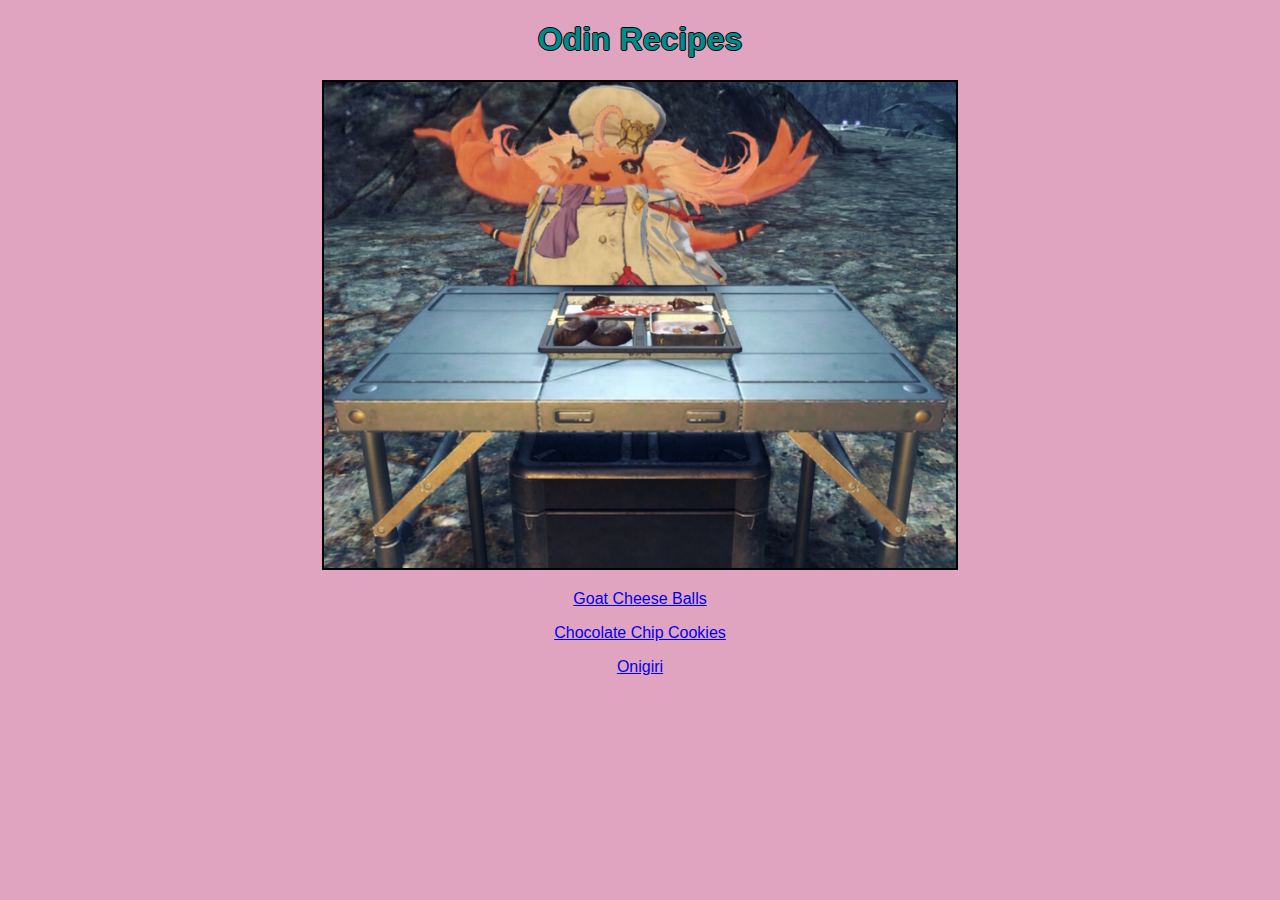
<file: index.html>
<!DOCTYPE html>
<html lang="en">
    <head>
        <meta charset="UTF-8">
        <title>Odin Recipes</title>
        <link rel="stylesheet" href="style.css">
    </head>
    <body>
        <center><h1><div class="title">Odin Recipes</h1></div>
        <img src="images/manana.jpg" alt="manana from xb3"><p></p>
        <div class="cookinglink"><a href="recipes/goatcheeseballs.html">Goat Cheese Balls</a></div><p></p>
        <div class="cookinglink"><a href="recipes/chocolatecookies.html">Chocolate Chip Cookies</a></div><p>
        <div class="cookinglink"><a href="recipes/onigiri.html">Onigiri</a></div>
        </p>
    </body>
</html>
</file>
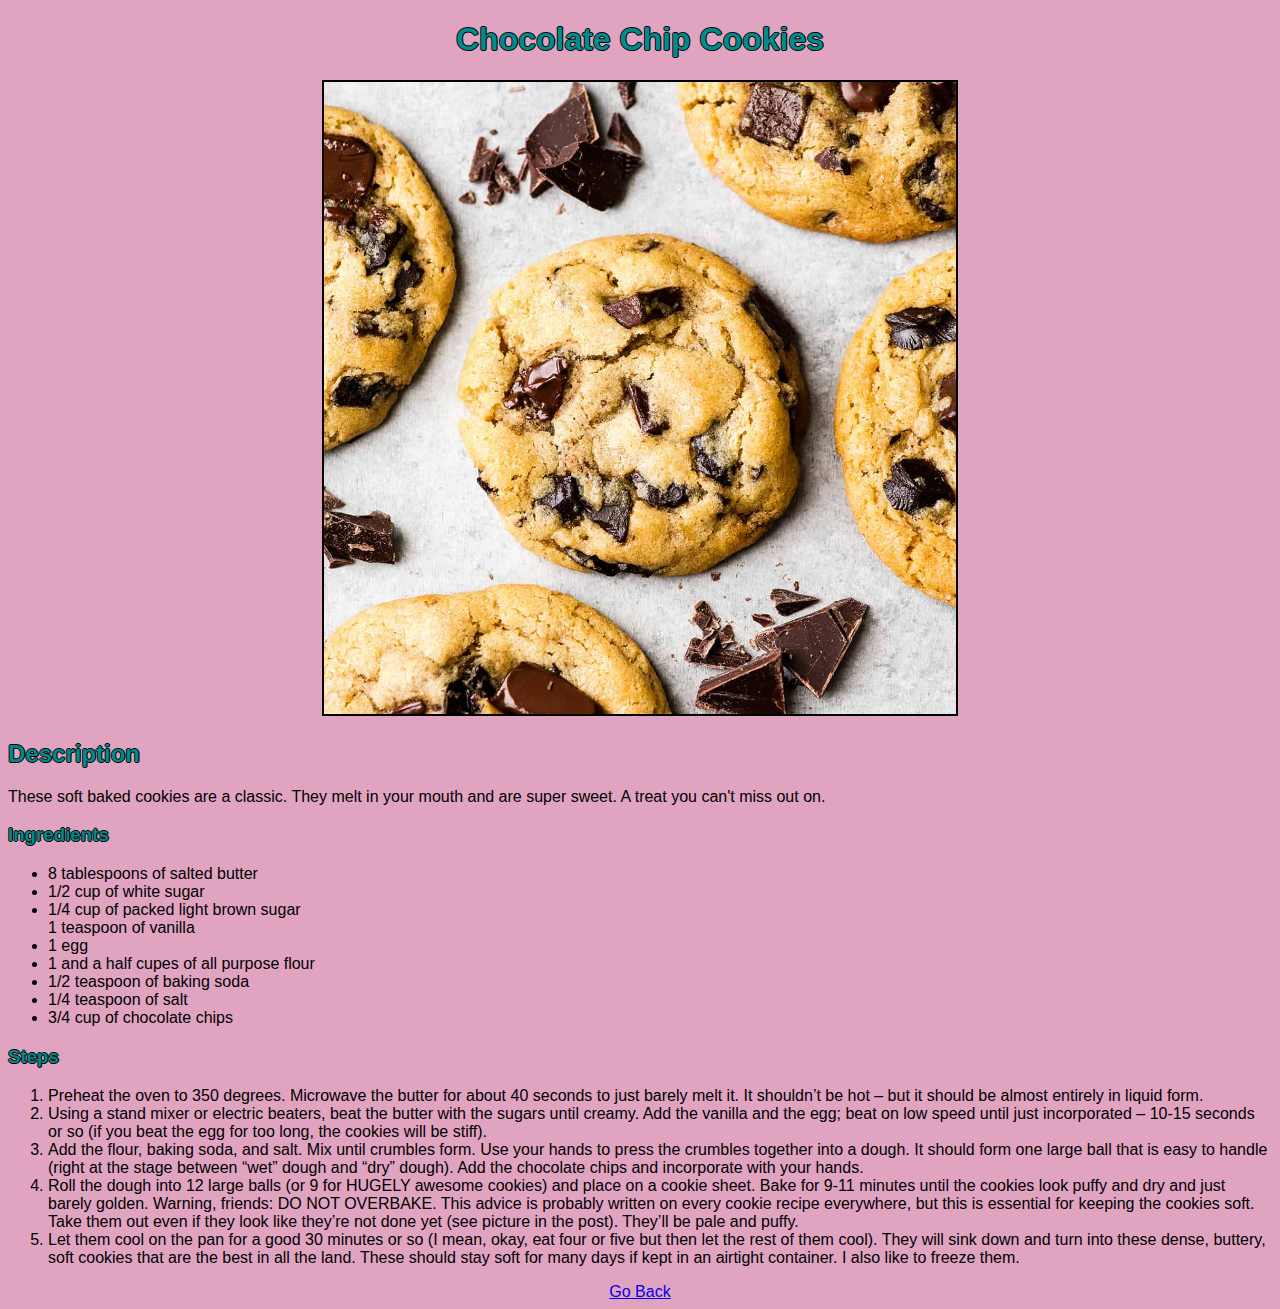
<file: recipes/chocolatecookies.html>
<!DOCTYPE html>
<html lang="en">
    <head>
        <meta charset="UTF-8">
        <title>Chocolate Chip Cookies</title>
        <link rel="stylesheet" href="../style.css">
    </head>
    <body>
        <center><div class="title"><h1>Chocolate Chip Cookies</h1></div>
        <img src="../images/chocolatecookies.jpg" alt="chocolate chip cookies"></center>
        <div class="title"><h2>Description</h2></div>
        <p>These soft baked cookies are a classic. They melt in your mouth and are super sweet. A treat you can't miss out on.</p>
        <div class="title"><h3>Ingredients</h3></div>
        <ul>
            <li>8 tablespoons of salted butter</li>
            <li>1/2 cup of white sugar</li>
            <li>1/4 cup of packed light brown sugar</li>
            <il>1 teaspoon of vanilla</il>
            <li>1 egg</li>
            <li>1 and a half cupes of all purpose flour</li>
            <li>1/2 teaspoon of baking soda</li>
            <li>1/4 teaspoon of salt</li>
            <li>3/4 cup of chocolate chips</li>

            </ul>
            <div class="title"><h3>Steps</h3></div>
            <ol>
                <li>Preheat the oven to 350 degrees. Microwave the butter for about 40 seconds to just barely melt it. It shouldn’t be hot – but it should be almost entirely in liquid form.</li>
                <li>Using a stand mixer or electric beaters, beat the butter with the sugars until creamy. Add the vanilla and the egg; beat on low speed until just incorporated – 10-15 seconds or so (if you beat the egg for too long, the cookies will be stiff).
                </li>
                <li>Add the flour, baking soda, and salt. Mix until crumbles form. Use your hands to press the crumbles together into a dough. It should form one large ball that is easy to handle (right at the stage between “wet” dough and “dry” dough). Add the chocolate chips and incorporate with your hands.</li>
                <li>Roll the dough into 12 large balls (or 9 for HUGELY awesome cookies) and place on a cookie sheet. Bake for 9-11 minutes until the cookies look puffy and dry and just barely golden. Warning, friends: DO NOT OVERBAKE. This advice is probably written on every cookie recipe everywhere, but this is essential for keeping the cookies soft. Take them out even if they look like they’re not done yet (see picture in the post). They’ll be pale and puffy.</li>
                <li>Let them cool on the pan for a good 30 minutes or so (I mean, okay, eat four or five but then let the rest of them cool). They will sink down and turn into these dense, buttery, soft cookies that are the best in all the land. These should stay soft for many days if kept in an airtight container. I also like to freeze them.</li>
               
            </ol>

            <center><a href="../index.html">Go Back</a></center>

    </body>
</html>
</file>
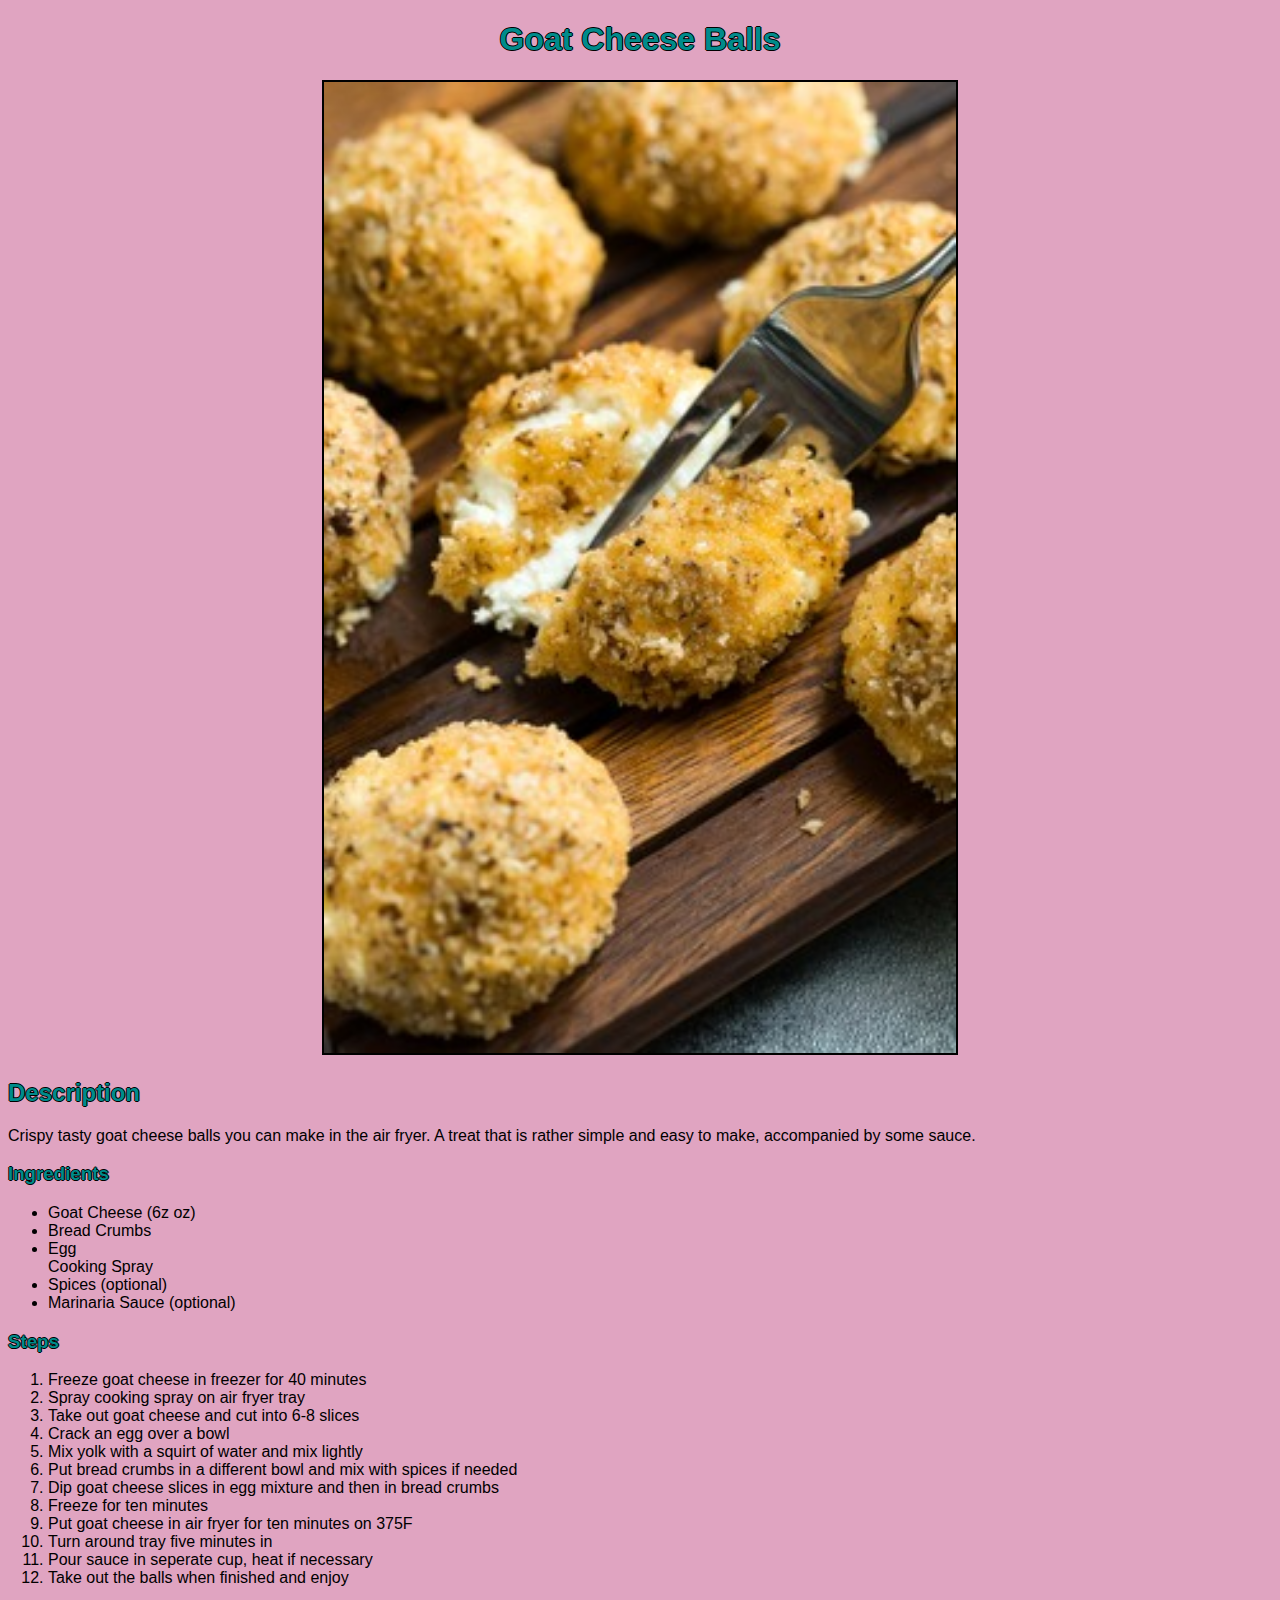
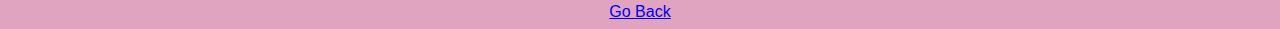
<file: recipes/goatcheeseballs.html>
<!DOCTYPE html>
<html lang="en">
    <head>
        <meta charset="UTF-8">
        <title>Goat Cheese Balls</title>
        <link rel="stylesheet" href="../style.css">
    </head>
    <body>
        <center><div class="title"><h1>Goat Cheese Balls</h1></div>
        <img src="../images/goatballs.jpg" alt="goat cheese balls"></center>
        <div class="title"><h2>Description</h2></div>
        <p>Crispy tasty goat cheese balls you can make in the air fryer. A treat that is rather simple and easy to make, accompanied by some sauce.</p>
        <div class="title"><h3>Ingredients</h3></div>
        <ul>
            <li>Goat Cheese (6z oz)</li>
            <li>Bread Crumbs</li>
            <li>Egg</li>
            <il>Cooking Spray</il>
            <li>Spices (optional)</li>
            <li>Marinaria Sauce (optional)</li>

            </ul>
            <div class="title"><h3>Steps</h3></div>
            <ol>
                <li>Freeze goat cheese in freezer for 40 minutes</li>
                <li>Spray cooking spray on air fryer tray</li>
                <li>Take out goat cheese and cut into 6-8 slices</li>
                <li>Crack an egg over a bowl</li>
                <li>Mix yolk with a squirt of water and mix lightly</li>
                <li>Put bread crumbs in a different bowl and mix with spices if needed</li>
                <li>Dip goat cheese slices in egg mixture and then in bread crumbs</li>
                <li>Freeze for ten minutes</li>
                <li>Put goat cheese in air fryer for ten minutes on 375F</li>
                <li>Turn around tray five minutes in</li>
                <li>Pour sauce in seperate cup, heat if necessary</li>
                <li>Take out the balls when finished and enjoy</li>
            </ol>

            <center><a href="../index.html">Go Back</a></center>
    </body>
</html>
</file>
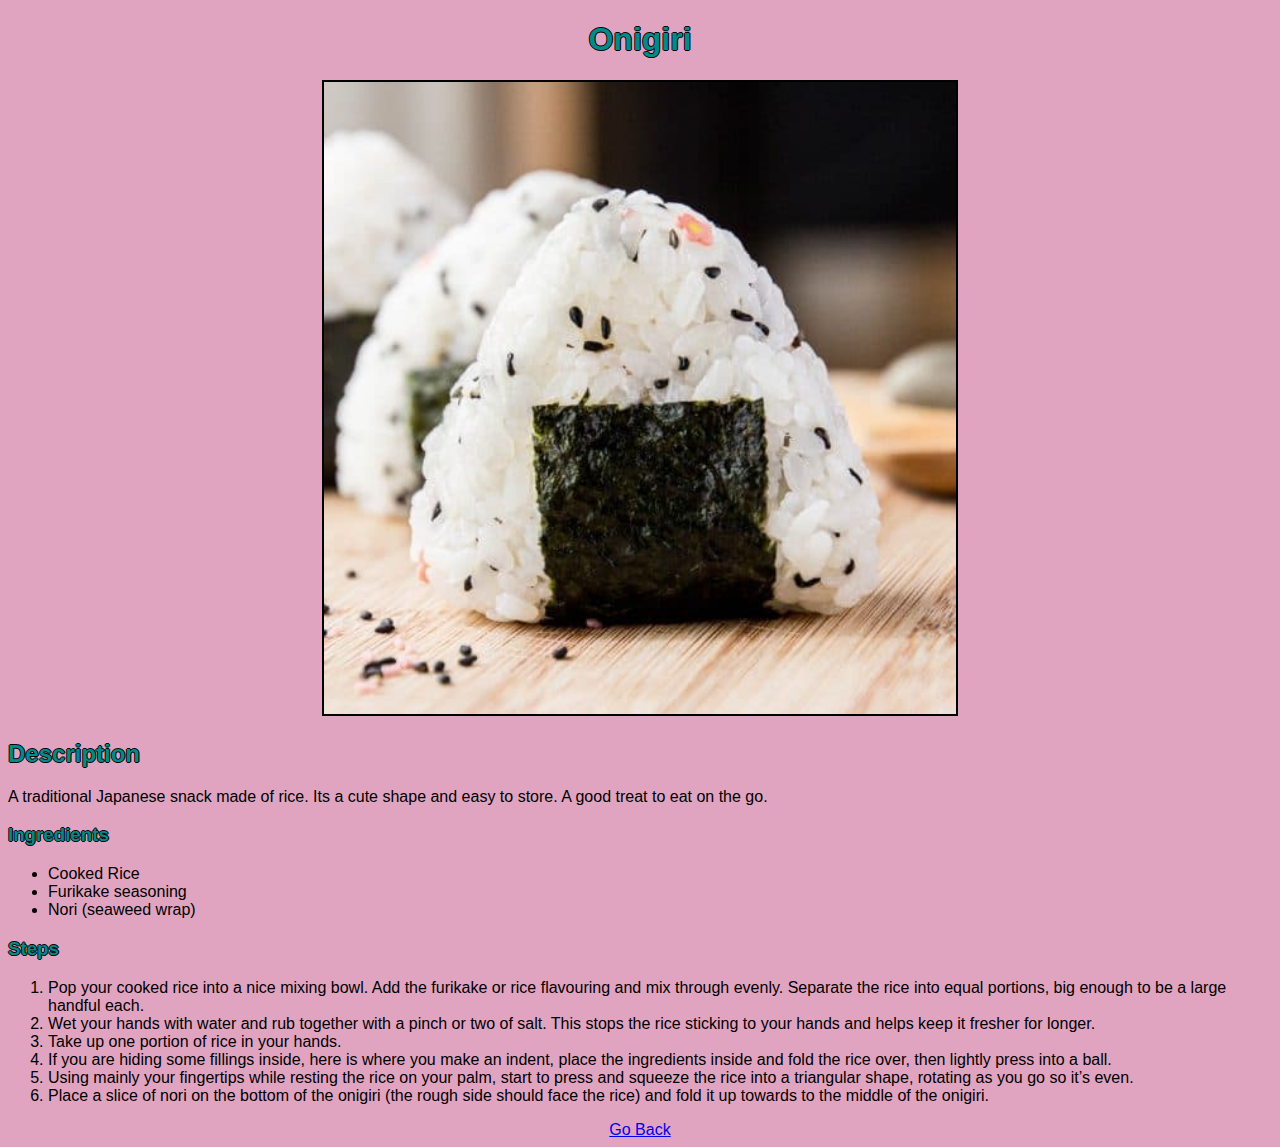
<file: recipes/onigiri.html>
<!DOCTYPE html>
<html lang="en">
    <head>
        <meta charset="UTF-8">
        <title>Onigiri</title>
        <link rel="stylesheet" href="../style.css">
    </head>
    <body>
        <center><div class="title"><h1>Onigiri</h1></div>
        <img src="../images/onigiri.jpg" alt="Onigiri"></center>
        <div class="title"><h2>Description</h2></div>
        <p>A traditional Japanese snack made of rice. Its a cute shape and easy to store. A good treat to eat on the go.</p>
        <div class="title"><h3>Ingredients</h3></div>
        <ul>
            <li>Cooked Rice</li>
            <li>Furikake seasoning</li>
            <li>Nori (seaweed wrap)</li>

            </ul>
            <div class="title"><h3>Steps</h3></div>
            <ol>
                <li>Pop your cooked rice into a nice mixing bowl. Add the furikake or rice flavouring and mix through evenly. Separate the rice into equal portions, big enough to be a large handful each.</li>
                <li>Wet your hands with water and rub together with a pinch or two of salt. This stops the rice sticking to your hands and helps keep it fresher for longer.</li>
                <li>Take up one portion of rice in your hands.</li>
                <li>If you are hiding some fillings inside, here is where you make an indent, place the ingredients inside and fold the rice over, then lightly press into a ball.</li>
                <li>Using mainly your fingertips while resting the rice on your palm, start to press and squeeze the rice into a triangular shape, rotating as you go so it’s even.</li>
                <li>Place a slice of nori on the bottom of the onigiri (the rough side should face the rice) and fold it up towards to the middle of the onigiri.</li>
                
            </ol>
            <center><a href="../index.html">Go Back</a></center>
    </body>
</html>
</file>
<file: style.css>
/* styles*/

body {background-color: rgb(224, 164, 193);
    font-family: Verdana, Geneva, Tahoma, sans-serif;

}

.cookinglink {
    color:brown;
}

.title {
    color:darkcyan;
    text-shadow: -1px 0 black, 0 1px black, 1px 0 black, 0 -1px black;
}

img {
    height: 50%;
    width: 50%;
    object-fit: contain;
    border:2px solid #000;
   }


.manana {
    width:200px;
    height:200px;
}
</file>
